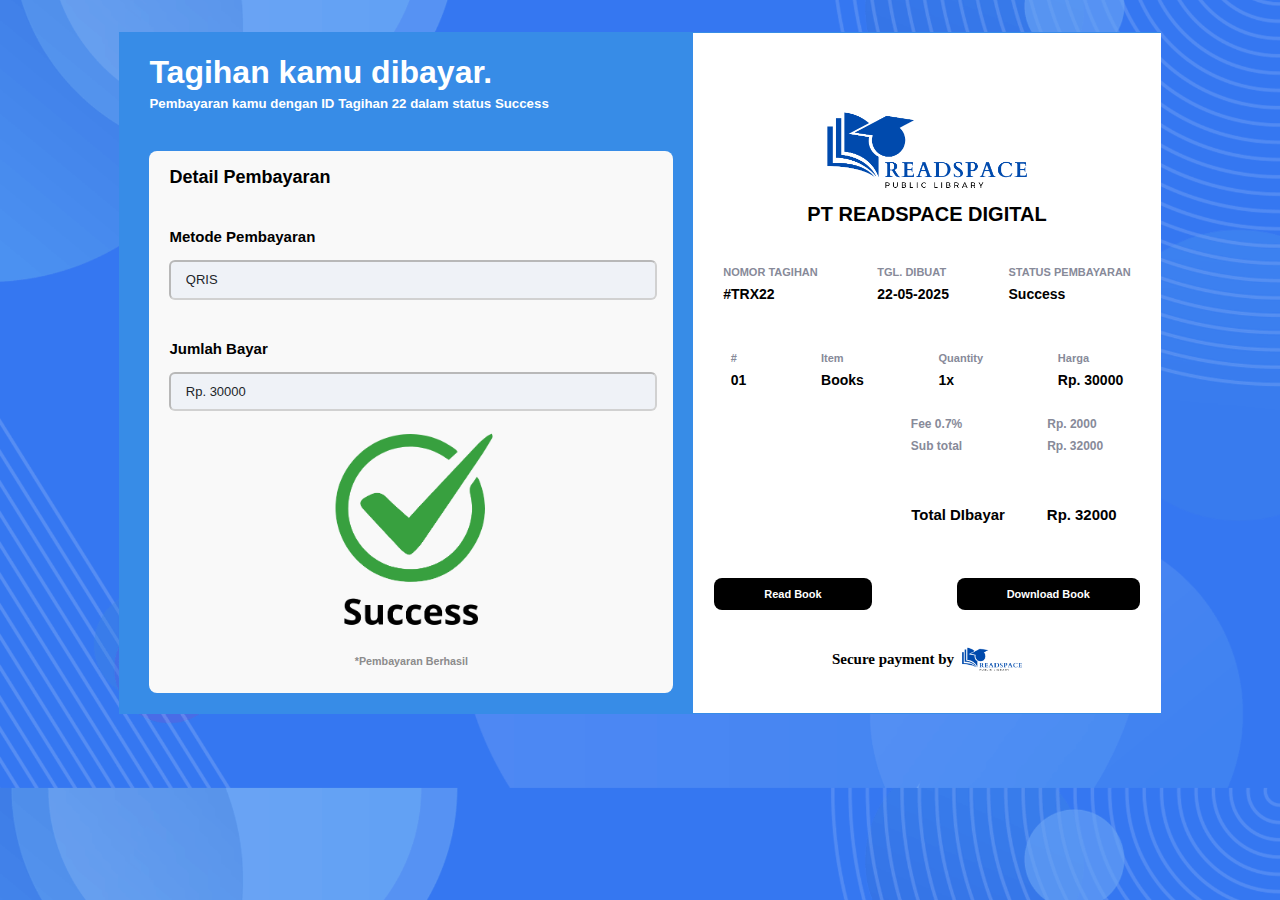
<file: templates/success1.html>
<!DOCTYPE html>
<html lang="id">
<head>
    <meta charset="UTF-8">
    <meta http-equiv="X-UA-Compatible" content="IE=edge">
    <meta name="viewport" content="width=device-width, initial-scale=1.0">
    <link rel="icon" type="image/x-icon" href="/static/img/favicon.ico">
    <title>Pembayaran QRIS</title>
    <style>
        body { 
            font-family: Arial, sans-serif;
            background-image: url('/static/img/bg-pattern.png');
            background-color: #3577f1;
            background-position: center;
            background-size: cover;
        }

        .container {
            padding: 1px 0 1px 30px;
            max-width: 100%;
            width: 80%;
            margin: auto;
            margin-top: 2rem;
            background: #378ce7;
            display: flex;
            gap: 20px;
        }

        .center {
            display: flex;
            gap: 40px;
            justify-content: center;
        }

        .details { 
            background: white; 
            padding: 20px; 
            border-radius: 10px; 
            box-shadow: 0 2px 10px rgba(0,0,0,0.1);
            text-align: center;
            margin-bottom: 20px;
        }

        .details h2 { 
            color: #333;
        }

        .qris {
            margin-bottom: 20px;
        }

        .detail-pembayaran { 
            background: rgb(249, 249, 249); 
            padding: 1px 20px; 
            border-radius: 8px;
            margin-top: 40px;
        }

        .detail-pembayaran h5 {
            margin-top: 15px;
            margin-bottom: 15px;
            font-size: 18px;
        }

        .metode {
            margin-top: 40px;
        }

        .metode h5 {
            font-size: 15px;
        }

        .metode input {
            display: block;
            width: 94%;
            padding: 0.5rem 0.9rem;
            font-size: 0.8125rem;
            font-weight: 400;
            line-height: 1.5;
            color: #212529;
            background-clip: padding-box;
            border-radius: 6px;
        }

        .fomdisabel {
            background-color: #eff2f7;
            opacity: 1;
        }

        .scan-qr {
            color: #8c8c8c;
            text-align: center;
            margin-top: 0px;
        }

        .text h1, .text h5 {
            color: white;
        }

        .text h1 {
            margin-bottom: 0px;
        }

        .text h5 {
            margin-top: 5px;
        }

        .invoice {
            background: white;
            max-width: 100%;
            width: 55%;
        }

        /* .detail-pembayaran-danger { 
            background: rgb(249, 249, 249);  */
            /* padding: 1px 20px; 
            border-radius: 8px; */
            /* text-align: center; */
            /* margin-bottom: 20px; */
            /* margin-top: 30px; */
        /* } */

        .detail-pembayaran-danger p {
            color: #878a99 !important;
            font-size: 11px;
            font-weight: bold;
            margin: 0;
            margin-bottom: 8px;
        }

        .detail-pembayaran-danger h5 {
            margin: 0;
            font-size: 14px;
        }

        .detail-pembayaran-danger-center {
            display: flex;
            justify-content: space-around;
            margin-top: 40px;
        }

        .nota {
            display: flex;
            justify-content: space-around;
            margin-top: 50px;
        }

        .nota p {
            color: #878a99 !important;
            font-size: 11px;
            font-weight: bold;
            margin: 0;
            margin-bottom: 8px;
        }

        .nota h5 {
            margin: 0;
            font-size: 14px;
        }

        .subtotal {
            display: grid;
            margin-top: 29px;
            justify-content: flex-end;
            /* margin-right: 5px; */
        }

        .opp {
            display: flex;
            gap: 85px;
        }

        .detail-opp p {
            color: #878a99 !important;
            font-size: 12px;
            font-weight: bold;
            margin: 0;
            margin-bottom: 8px;
        }

        .fee {
            display: flex;
            gap: 85px;
            margin-right: 64px;
        }

        .detail-fee p {
            color: #878a99 !important;
            font-size: 12px;
            font-weight: bold;
            margin: 0;
            margin-bottom: 8px;
        }

        .total {
            display: grid;
            margin-top: 20px;
            justify-content: flex-end;
        }

        .detail-total {
            display: flex;
            gap: 42px;
            margin-right: 44px;
            font-size: 18px;
        }

        .detail-pembayaran img { 
            width: 200px; 
            padding: 20px 142px;
        }

        .logo-name {
            display: grid;
            justify-items: center;
        }

        .logo_invoice img { 
            width: 200px; 
            margin-top: 70px;
        }

        .nama-toko p {
            margin: 0;
            font-family: sans-serif;
            font-weight: bold;
            font-size: 20px;
        }
        
        .callback {
            display: flex;
            margin-top: 30px;
            /* padding: 0 50px; */
            justify-content: center;
            gap: 85px;
        }

        .button {
            color: white;
            font-size: 11px;
            text-decoration: none;
            padding: 10px 50px;
            border-radius: 8px;
            font-weight: bold;
            display: flex;
            justify-content: center;
        }

        .buttons {
            border-radius: 8px;
            background: black;
            /* padding: 0 50px; */
        }

        .button:hover {
            background-color: #d0d0d0;
        }

        .secure {
            font-weight: bold;
            font-size: 15px;
            font-family: serif;
            margin-top: 35px;
        }

        .secure p {
            display: flex;
            justify-content: center;
            align-items: center;
            gap: 8px;
        }

        .secure img {
            width: 60px;
        }

        @media screen and (max-width: 768px) {
            .container {
                flex-direction: column;
                align-items: center;
                width: 95%;
                padding: 10px;
            }

            .center {
                flex-direction: column;
                gap: 20px;
            }

            .invoice {
                width: 100%;
                margin-top: 30px;
            }

            .detail-pembayaran img {
                padding: 10px;
                width: 100%;
                margin: 0px 80px;
                max-width: 250px;
            }

            .buttons {
                width: 100%;
                text-align: center;
            }

            .secure {
                font-size: 13px;
                text-align: center;
                margin-top: 60px;
            }

            .secure img {
                width: 50px;
            }
        }
    </style>
</head>
<body>
    <div class="container">
        <div class="qris">
            <div class="text">
                <h1>Tagihan kamu dibayar.</h1>
                <h5>Pembayaran kamu dengan ID Tagihan 22 dalam status Success</h4>
            </div>
            <div class="detail-pembayaran">
                <h5>Detail Pembayaran</h5>
                <div class="metode">
                    <h5>Metode Pembayaran</h5>
                    <input value="QRIS" class="fomdisabel" disabled>
                </div>
                <div class="metode">
                    <h5>Jumlah Bayar</h5>
                    <input value="Rp. 30000" class="fomdisabel" disabled>
                </div>

                <img src="/static/img/Success.png" alt="Success">
                <h6 class="scan-qr">*Pembayaran Berhasil</h6>
            </div>
        </div>
        <div class="invoice">
            <div class="logo-name">
                <div class="logo_invoice">
                    <img src="/static/img/logo_utama.png" alt="Logo-Invoice">
                </div>
                <div class="nama-toko">
                    <p>PT READSPACE DIGITAL</p>
                </div>
            </div>
            <div class="detail-pembayaran-danger-center">
                <div class="detail-pembayaran-danger">
                    <p>NOMOR TAGIHAN</p>
                    <h5>#TRX22</h5>
                </div>
                <div class="detail-pembayaran-danger">
                    <p>TGL. DIBUAT</p>
                    <h5>22-05-2025</h5>
                </div>
                <div class="detail-pembayaran-danger">
                    <p>STATUS PEMBAYARAN</p>
                    <h5>Success</h5>
                </div>
            </div>
            <div class="nota">
                <div class="detail-nota">
                    <p>#</p>
                    <h5>01</h5>
                </div>
                <div class="detail-nota">
                    <p>Item</p>
                    <h5>Books</h5>
                </div>
                <div class="detail-nota">
                    <p>Quantity</p>
                    <h5>1x</h5>
                </div>
                <div class="detail-nota">
                    <p>Harga</p>
                    <h5>Rp. 30000</h5>
                </div>
            </div>
            <div class="subtotal">
                <div class="fee">
                    <div class="detail-fee">
                        <p>Fee 0.7%</p>
                    </div>
                    <div class="detail-fee">
                        <p>Rp. 2000</p>
                    </div>
                </div>
                <div class="opp">
                    <div class="detail-opp">
                        <p>Sub total</p>
                    </div>
                    <div class="detail-opp">
                        <p>Rp. 32000</p>
                    </div>
                </div>
            </div>
            <div class="total">
                <div class="detail-total">
                    <h5>Total DIbayar</h5>
                    <h5>Rp. 32000</h5>
                </div>
            </div>
            <div class="callback">
                <div class="buttons">
                    <a class="button" href="x" target="_blank">Read Book</a>
                </div>
                <div class="buttons">
                    <a class="button" href="x" target="_blank">Download Book</a>
                </div>
            </div>
            <div class="secure">
                <p>Secure payment by <img src="/static/img/logo_utama.png"></p>
            </div>
        </div>
    </div>
</body>
</html>
</file>
